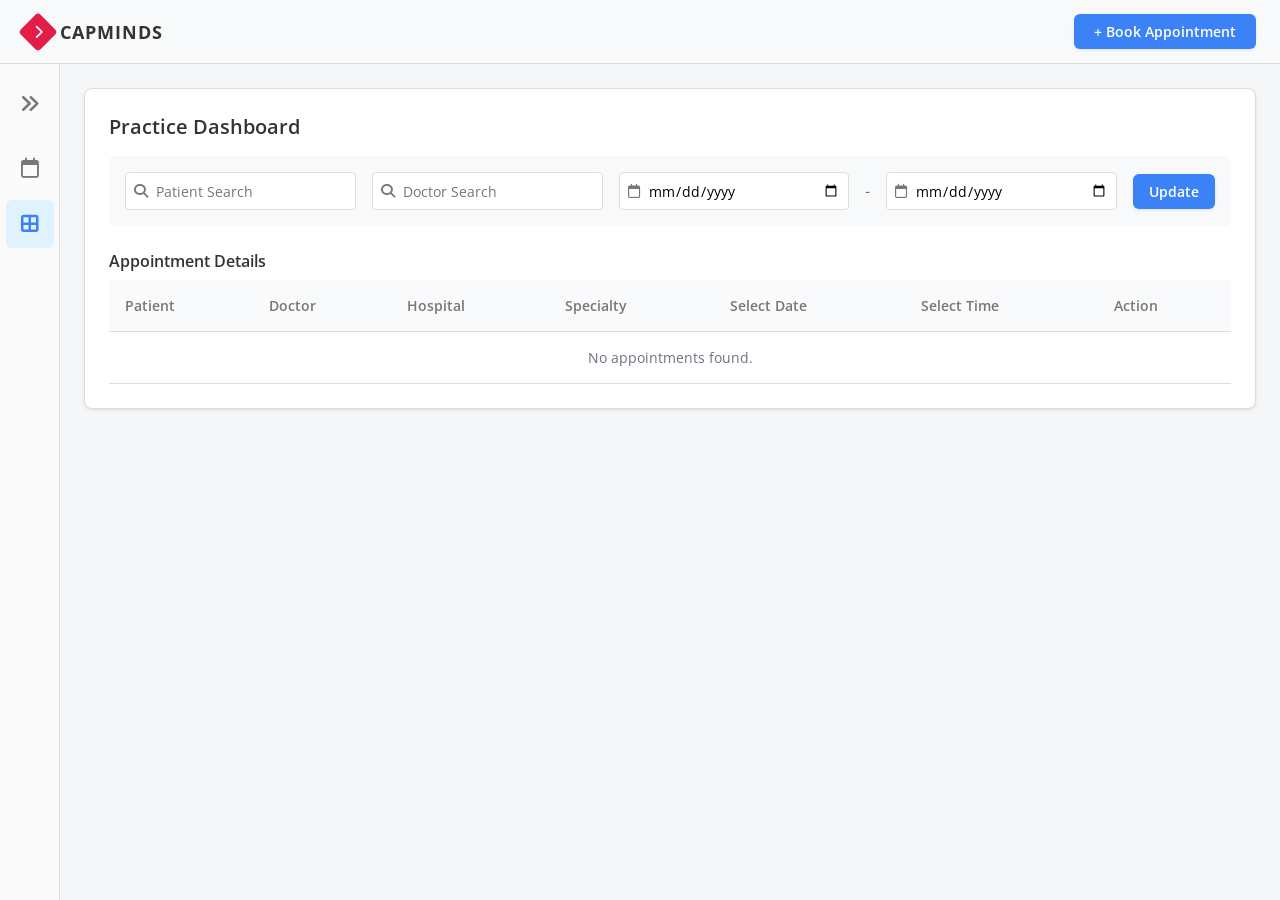
<file: index.html>
<!DOCTYPE html>
<html lang="en">
<head>
    <meta charset="UTF-8">
    <meta name="viewport" content="width=device-width, initial-scale=1.0">
    <title>Capminds Appointment Scheduling</title>
    
    <!-- Link to external CSS and Fonts -->
    <link rel="stylesheet" href="style.css">
    <link href="https://fonts.googleapis.com/css2?family=Open+Sans:wght@400;600;700&display=swap" rel="stylesheet">
    <link rel="stylesheet" href="https://cdnjs.cloudflare.com/ajax/libs/font-awesome/6.4.0/css/all.min.css">
</head>
<body>
    
    <div id="app">
        
        <!-- Top header area -->
        <header class="top-header">
            <div class="logo-area">
                <div class="logo-icon">
                    <i class="fa-solid fa-chevron-right"></i>
                </div>
                <span class="logo-text">CAPMINDS</span>
            </div>
            <button id="headerBookBtn" class="btn-primary">
                + Book Appointment
            </button>
        </header>

        <div class="main-container">
            
            <!-- Left Sidebar -->
            <aside class="sidebar" id="sidebar">
                <button id="toggleSidebar" class="sidebar-btn">
                    <i class="fa-solid fa-angles-right"></i>
                </button>
                
                <nav>
                    <button class="nav-btn" data-target="calendarView" title="Calendar">
                        <i class="fa-regular fa-calendar"></i>
                        <span class="nav-text">Calendar</span>
                    </button>
                    
                    <button class="nav-btn active" data-target="dashboardView" title="Dashboard">
                        <i class="fa-solid fa-border-all"></i>
                        <span class="nav-text">Dashboard</span>
                    </button>
                </nav>
            </aside>

            <!-- Main Content Box -->
            <main class="content-area">
                
                <!-- Dashboard Section -->
                <section id="dashboardView" class="view-section active">
                    <div class="card">
                        <h2 class="view-title">Practice Dashboard</h2>
                        
                        <!-- Top Filters -->
                        <div class="filter-bar">
                            <div class="filter-group">
                                <i class="fa-solid fa-magnifying-glass"></i>
                                <input type="text" id="searchPatient" placeholder="Patient Search">
                            </div>
                            
                            <div class="filter-group">
                                <i class="fa-solid fa-magnifying-glass"></i>
                                <input type="text" id="searchDoctor" placeholder="Doctor Search">
                            </div>
                            
                            <div class="filter-group">
                                <i class="fa-regular fa-calendar"></i>
                                <input type="date" id="filterStartDate" title="Start Date">
                            </div>
                            
                            <span class="filter-separator">-</span>
                            
                            <div class="filter-group">
                                <i class="fa-regular fa-calendar"></i>
                                <input type="date" id="filterEndDate" title="End Date">
                            </div>
                            
                            <button id="btnUpdateFilter" class="btn-primary" style="padding: 8px 16px;">Update</button>
                        </div>

                        <!-- Data Table -->
                        <div class="table-container">
                            <h3>Appointment Details</h3>
                            <table class="data-table">
                                <thead>
                                    <tr>
                                        <th>Patient</th>
                                        <th>Doctor</th>
                                        <th>Hospital</th>
                                        <th>Specialty</th>
                                        <th>Select Date</th>
                                        <th>Select Time</th>
                                        <th>Action</th>
                                    </tr>
                                </thead>
                                <tbody id="appointmentTableBody">
                                    <!-- rows are added using javascript -->
                                </tbody>
                            </table>
                        </div>
                    </div>
                </section>

                <!-- Calendar Section -->
                <section id="calendarView" class="view-section" style="display: none;">
                    <div class="card calendar-card">
                        
                        <div class="calendar-header">
                            <div></div>
                            <div class="calendar-controls">
                                <button id="calPrevBtn" class="btn-icon"><i class="fa-solid fa-chevron-left"></i></button>
                                <div class="cal-current-date">
                                    <i class="fa-regular fa-calendar"></i>
                                    <span id="calCurrentMonthYear"></span>
                                </div>
                                <button id="calNextBtn" class="btn-icon"><i class="fa-solid fa-chevron-right"></i></button>
                                <button id="calTodayBtn" class="btn-outline" style="padding: 4px 8px;">Today</button>
                                <select class="cal-view-select">
                                    <option value="month">Month</option>
                                    <option value="year">Year</option>
                                </select>
                            </div>
                        </div>

                        <div class="cal-doctor-selector">
                            <select id="calDoctorFilter" class="cal-doctor-select">
                                <option value="">All Doctors</option>
                                <option value="James Marry">James Marry</option>
                                <option value="Sarah Connor">Sarah Connor</option>
                                <option value="Albert Wesker">Albert Wesker</option>
                            </select>
                        </div>

                        <div class="calendar-grid">
                            <div class="cal-days-header">
                                <div><span class="long-day">SUNDAY</span><span class="short-day">SUN</span></div>
                                <div><span class="long-day">MONDAY</span><span class="short-day">MON</span></div>
                                <div><span class="long-day">TUESDAY</span><span class="short-day">TUE</span></div>
                                <div><span class="long-day">WEDNESDAY</span><span class="short-day">WED</span></div>
                                <div><span class="long-day">THURSDAY</span><span class="short-day">THU</span></div>
                                <div><span class="long-day">FRIDAY</span><span class="short-day">FRI</span></div>
                                <div><span class="long-day">SATURDAY</span><span class="short-day">SAT</span></div>
                            </div>
                            
                            <div class="cal-days-grid" id="calendarGridBody">
                                <!-- Calendar days load here from javascript -->
                            </div>
                        </div>
                        
                    </div>
                </section>

            </main>
        </div>

        <!-- Pop up Modal for Add/Edit -->
        <div id="appointmentModal" class="modal">
            <div class="modal-content">
                
                <div class="modal-header">
                    <h2>Schedule Appointment</h2>
                    <button id="closeModalBtn" class="close-btn"><i class="fa-solid fa-xmark"></i></button>
                </div>
                
                <div class="modal-body">
                    <form id="appointmentForm">
                        <input type="hidden" id="editAppointmentId">

                        <div class="form-grid">
                            
                            <!-- patient and doctor inputs -->
                            <div class="field-wrap">
                                <div class="field-inner">
                                    <i class="fa-solid fa-user-group field-icon"></i>
                                    <select id="fieldPatient" required>
                                        <option value="" disabled selected hidden>Patient Name</option>
                                        <option value="Henry James">Henry James</option>
                                        <option value="John Doe">John Doe</option>
                                        <option value="Jane Smith">Jane Smith</option>
                                    </select>
                                    <i class="fa-solid fa-chevron-down arr-icon"></i>
                                </div>
                            </div>
                            
                            <div class="field-wrap">
                                <div class="field-inner">
                                    <i class="fa-solid fa-user-doctor field-icon"></i>
                                    <select id="fieldDoctor" required>
                                        <option value="" disabled selected hidden>Doctor Name</option>
                                        <option value="James Marry">James Marry</option>
                                        <option value="Sarah Connor">Sarah Connor</option>
                                        <option value="Albert Wesker">Albert Wesker</option>
                                    </select>
                                    <i class="fa-solid fa-chevron-down arr-icon"></i>
                                </div>
                            </div>

                            <!-- hospital and specialty inputs -->
                            <div class="field-wrap">
                                <div class="field-inner">
                                    <i class="fa-solid fa-location-dot field-icon"></i>
                                    <select id="fieldHospital" required>
                                        <option value="" disabled selected hidden>Hospital Name</option>
                                        <option value="Salus Center (General Hospital)">Salus Center (General Hospital)</option>
                                        <option value="Ultracare (General Hospital)">Ultracare (General Hospital)</option>
                                    </select>
                                    <i class="fa-solid fa-chevron-down arr-icon"></i>
                                </div>
                            </div>
                            
                            <div class="field-wrap">
                                <div class="field-inner">
                                    <i class="fa-solid fa-user-tie field-icon"></i>
                                    <select id="fieldSpecialty" required>
                                        <option value="" disabled selected hidden>Specialty</option>
                                        <option value="Dermatology">Dermatology</option>
                                        <option value="Cardiology">Cardiology</option>
                                        <option value="Neurology">Neurology</option>
                                        <option value="General">General</option>
                                    </select>
                                    <i class="fa-solid fa-chevron-down arr-icon"></i>
                                </div>
                            </div>

                            <!-- date and time inputs -->
                            <div class="field-wrap">
                                <div class="field-inner">
                                    <i class="fa-regular fa-calendar field-icon"></i>
                                    <input type="text"
                                        onfocus="(this.type='date')"
                                        onblur="if(!this.value)this.type='text'"
                                        id="fieldDate"
                                        placeholder="Select Date"
                                        required>
                                </div>
                            </div>
                            
                            <div class="field-wrap">
                                <div class="field-inner">
                                    <i class="fa-regular fa-clock field-icon"></i>
                                    <input type="text"
                                        onfocus="(this.type='time')"
                                        onblur="if(!this.value)this.type='text'"
                                        id="fieldTime"
                                        placeholder="Select Time"
                                        required>
                                </div>
                            </div>

                            <!-- reason textarea -->
                            <div class="field-wrap full-col">
                                <label class="field-label" for="fieldReason">Reason</label>
                                <input type="text" id="fieldReason" class="reason-input" placeholder="">
                            </div>

                        </div>

                        <div class="modal-footer">
                            <button type="button" id="cancelModalBtn" class="mf-cancel">Cancel</button>
                            <button type="submit" id="saveModalBtn" class="mf-save">Save</button>
                        </div>
                    </form>
                </div>
            </div>
        </div>
        
    </div>

    <script src="script.js"></script>
</body>
</html>
</file>
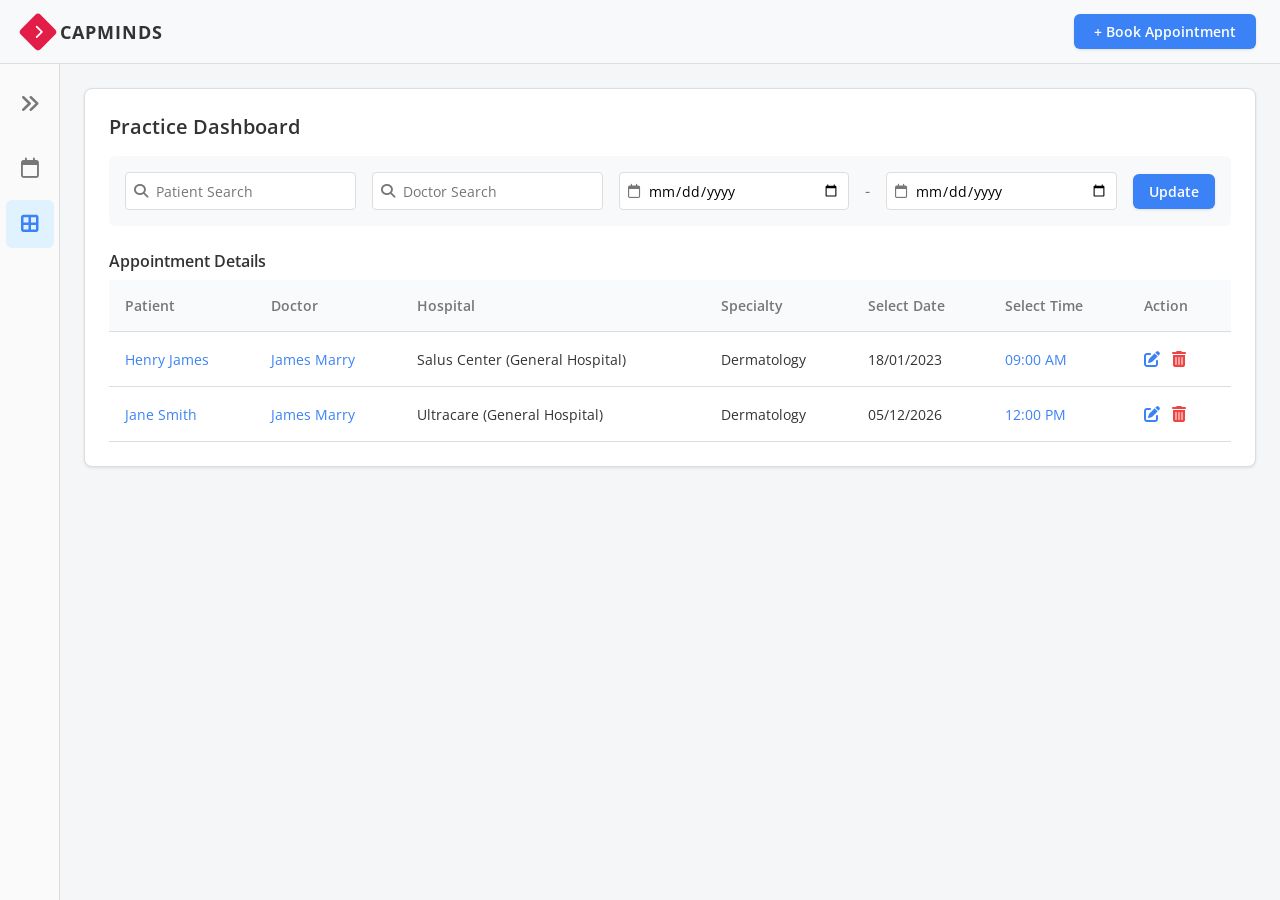
<file: capminds.html>
<!DOCTYPE html>
<html lang="en">
<head>
    <meta charset="UTF-8">
    <meta name="viewport" content="width=device-width, initial-scale=1.0">
    <title>Capminds Appointment Scheduling</title>
    
    <!-- Link to external CSS and Fonts -->
    <link rel="stylesheet" href="style.css">
    <link href="https://fonts.googleapis.com/css2?family=Open+Sans:wght@400;600;700&display=swap" rel="stylesheet">
    <link rel="stylesheet" href="https://cdnjs.cloudflare.com/ajax/libs/font-awesome/6.4.0/css/all.min.css">
</head>
<body>
    
    <div id="app">
        
        <!-- Top header area -->
        <header class="top-header">
            <div class="logo-area">
                <div class="logo-icon">
                    <i class="fa-solid fa-chevron-right"></i>
                </div>
                <span class="logo-text">CAPMINDS</span>
            </div>
            <button id="headerBookBtn" class="btn-primary">
                + Book Appointment
            </button>
        </header>

        <div class="main-container">
            
            <!-- Left Sidebar -->
            <aside class="sidebar" id="sidebar">
                <button id="toggleSidebar" class="sidebar-btn">
                    <i class="fa-solid fa-angles-right"></i>
                </button>
                
                <nav>
                    <button class="nav-btn" data-target="calendarView" title="Calendar">
                        <i class="fa-regular fa-calendar"></i>
                        <span class="nav-text">Calendar</span>
                    </button>
                    
                    <button class="nav-btn active" data-target="dashboardView" title="Dashboard">
                        <i class="fa-solid fa-border-all"></i>
                        <span class="nav-text">Dashboard</span>
                    </button>
                </nav>
            </aside>

            <!-- Main Content Box -->
            <main class="content-area">
                
                <!-- Dashboard Section -->
                <section id="dashboardView" class="view-section active">
                    <div class="card">
                        <h2 class="view-title">Practice Dashboard</h2>
                        
                        <!-- Top Filters -->
                        <div class="filter-bar">
                            <div class="filter-group">
                                <i class="fa-solid fa-magnifying-glass"></i>
                                <input type="text" id="searchPatient" placeholder="Patient Search">
                            </div>
                            
                            <div class="filter-group">
                                <i class="fa-solid fa-magnifying-glass"></i>
                                <input type="text" id="searchDoctor" placeholder="Doctor Search">
                            </div>
                            
                            <div class="filter-group">
                                <i class="fa-regular fa-calendar"></i>
                                <input type="date" id="filterStartDate" title="Start Date">
                            </div>
                            
                            <span class="filter-separator">-</span>
                            
                            <div class="filter-group">
                                <i class="fa-regular fa-calendar"></i>
                                <input type="date" id="filterEndDate" title="End Date">
                            </div>
                            
                            <button id="btnUpdateFilter" class="btn-primary" style="padding: 8px 16px;">Update</button>
                        </div>

                        <!-- Data Table -->
                        <div class="table-container">
                            <h3>Appointment Details</h3>
                            <table class="data-table">
                                <thead>
                                    <tr>
                                        <th>Patient</th>
                                        <th>Doctor</th>
                                        <th>Hospital</th>
                                        <th>Specialty</th>
                                        <th>Select Date</th>
                                        <th>Select Time</th>
                                        <th>Action</th>
                                    </tr>
                                </thead>
                                <tbody id="appointmentTableBody">
                                    <!-- rows are added using javascript -->
                                </tbody>
                            </table>
                        </div>
                    </div>
                </section>

                <!-- Calendar Section -->
                <section id="calendarView" class="view-section" style="display: none;">
                    <div class="card calendar-card">
                        
                        <div class="calendar-header">
                            <div></div>
                            <div class="calendar-controls">
                                <button id="calPrevBtn" class="btn-icon"><i class="fa-solid fa-chevron-left"></i></button>
                                <div class="cal-current-date">
                                    <i class="fa-regular fa-calendar"></i>
                                    <span id="calCurrentMonthYear"></span>
                                </div>
                                <button id="calNextBtn" class="btn-icon"><i class="fa-solid fa-chevron-right"></i></button>
                                <button id="calTodayBtn" class="btn-outline" style="padding: 4px 8px;">Today</button>
                                <select class="cal-view-select">
                                    <option value="month">Month</option>
                                    <option value="year">Year</option>
                                </select>
                            </div>
                        </div>

                        <div class="cal-doctor-selector">
                            <select id="calDoctorFilter" class="cal-doctor-select">
                                <option value="">All Doctors</option>
                                <option value="James Marry">James Marry</option>
                                <option value="Sarah Connor">Sarah Connor</option>
                                <option value="Albert Wesker">Albert Wesker</option>
                            </select>
                        </div>

                        <div class="calendar-grid">
                            <div class="cal-days-header">
                                <div>SUNDAY</div>
                                <div>MONDAY</div>
                                <div>TUESDAY</div>
                                <div>WEDNESDAY</div>
                                <div>THURSDAY</div>
                                <div>FRIDAY</div>
                                <div>SATURDAY</div>
                            </div>
                            
                            <div class="cal-days-grid" id="calendarGridBody">
                                <!-- Calendar days load here from javascript -->
                            </div>
                        </div>
                        
                    </div>
                </section>

            </main>
        </div>

        <!-- Pop up Modal for Add/Edit -->
        <div id="appointmentModal" class="modal">
            <div class="modal-content">
                
                <div class="modal-header">
                    <h2>Schedule Appointment</h2>
                    <button id="closeModalBtn" class="close-btn"><i class="fa-solid fa-xmark"></i></button>
                </div>
                
                <div class="modal-body">
                    <form id="appointmentForm">
                        <input type="hidden" id="editAppointmentId">

                        <div class="form-grid">
                            
                            <!-- patient and doctor inputs -->
                            <div class="field-wrap">
                                <div class="field-inner">
                                    <i class="fa-solid fa-user-group field-icon"></i>
                                    <select id="fieldPatient" required>
                                        <option value="" disabled selected hidden>Patient Name</option>
                                        <option value="Henry James">Henry James</option>
                                        <option value="John Doe">John Doe</option>
                                        <option value="Jane Smith">Jane Smith</option>
                                    </select>
                                    <i class="fa-solid fa-chevron-down arr-icon"></i>
                                </div>
                            </div>
                            
                            <div class="field-wrap">
                                <div class="field-inner">
                                    <i class="fa-solid fa-user-doctor field-icon"></i>
                                    <select id="fieldDoctor" required>
                                        <option value="" disabled selected hidden>Doctor Name</option>
                                        <option value="James Marry">James Marry</option>
                                        <option value="Sarah Connor">Sarah Connor</option>
                                        <option value="Albert Wesker">Albert Wesker</option>
                                    </select>
                                    <i class="fa-solid fa-chevron-down arr-icon"></i>
                                </div>
                            </div>

                            <!-- hospital and specialty inputs -->
                            <div class="field-wrap">
                                <div class="field-inner">
                                    <i class="fa-solid fa-location-dot field-icon"></i>
                                    <select id="fieldHospital" required>
                                        <option value="" disabled selected hidden>Hospital Name</option>
                                        <option value="Salus Center (General Hospital)">Salus Center (General Hospital)</option>
                                        <option value="Ultracare (General Hospital)">Ultracare (General Hospital)</option>
                                    </select>
                                    <i class="fa-solid fa-chevron-down arr-icon"></i>
                                </div>
                            </div>
                            
                            <div class="field-wrap">
                                <div class="field-inner">
                                    <i class="fa-solid fa-user-tie field-icon"></i>
                                    <select id="fieldSpecialty" required>
                                        <option value="" disabled selected hidden>Specialty</option>
                                        <option value="Dermatology">Dermatology</option>
                                        <option value="Cardiology">Cardiology</option>
                                        <option value="Neurology">Neurology</option>
                                        <option value="General">General</option>
                                    </select>
                                    <i class="fa-solid fa-chevron-down arr-icon"></i>
                                </div>
                            </div>

                            <!-- date and time inputs -->
                            <div class="field-wrap">
                                <div class="field-inner">
                                    <i class="fa-regular fa-calendar field-icon"></i>
                                    <input type="text"
                                        onfocus="(this.type='date')"
                                        onblur="if(!this.value)this.type='text'"
                                        id="fieldDate"
                                        placeholder="Select Date"
                                        required>
                                </div>
                            </div>
                            
                            <div class="field-wrap">
                                <div class="field-inner">
                                    <i class="fa-regular fa-clock field-icon"></i>
                                    <input type="text"
                                        onfocus="(this.type='time')"
                                        onblur="if(!this.value)this.type='text'"
                                        id="fieldTime"
                                        placeholder="Select Time"
                                        required>
                                </div>
                            </div>

                            <!-- reason textarea -->
                            <div class="field-wrap full-col">
                                <label class="field-label" for="fieldReason">Reason</label>
                                <input type="text" id="fieldReason" class="reason-input" placeholder="">
                            </div>

                        </div>

                        <div class="modal-footer">
                            <button type="button" id="cancelModalBtn" class="mf-cancel">Cancel</button>
                            <button type="submit" id="saveModalBtn" class="mf-save">Save</button>
                        </div>
                    </form>
                </div>
            </div>
        </div>
        
    </div>

    <script src="script.js"></script>
</body>
</html>
</file>
<file: style.css>
html, body {
    height: 100%;
}

* {
    margin: 0;
    padding: 0;
    box-sizing: border-box;
}

body {
    font-family: 'Open Sans', sans-serif;
    background-color: #f4f6f8;
    color: #333;
    overflow: hidden;
}

h1, h2, h3 { 
    font-weight: 600; 
}

h2 { 
    font-size: 20px; 
    color: #333; 
    margin-bottom: 16px; 
}

h3 { 
    font-size: 16px; 
    color: #333; 
    margin-bottom: 8px; 
}

button {
    cursor: pointer;
    border: none;
    outline: none;
    font-family: inherit;
    transition: all 0.3s;
}

.btn-primary {
    background: #3b82f6;
    color: white;
    padding: 8px 20px;
    border-radius: 6px;
    font-size: 14px;
    font-weight: 600;
    box-shadow: 0 1px 3px rgba(0,0,0,0.1);
}

.btn-primary:hover {
    background: #2563eb;
    transform: translateY(-1px);
    box-shadow: 0 3px 6px rgba(0,0,0,0.15);
}

.btn-outline {
    background: transparent;
    color: #3b82f6;
    border: 1px solid #3b82f6;
    padding: 8px 20px;
    border-radius: 6px;
    font-size: 14px;
    font-weight: 600;
}

.btn-outline:hover {
    background: #3b82f6;
    color: white;
}

.btn-icon {
    background: white;
    border: 1px solid #ddd;
    border-radius: 4px;
    width: 32px;
    height: 32px;
    display: flex;
    align-items: center;
    justify-content: center;
    color: #777;
}

.btn-icon:hover {
    color: #333;
    background: #f3f4f6;
    border-color: #ccc;
}

#app {
    display: flex;
    flex-direction: column;
    height: 100%;
}

.top-header {
    display: flex;
    justify-content: space-between;
    align-items: center;
    padding: 0 24px;
    height: 64px;
    background-color: #f8f9fa;
    border-bottom: 1px solid #ddd;
    z-index: 10;
}

.logo-area {
    display: flex;
    align-items: center;
    gap: 8px;
}

.logo-icon {
    background-color: #e11d48;
    color: white;
    width: 28px;
    height: 28px;
    display: flex;
    align-items: center;
    justify-content: center;
    border-radius: 4px;
    transform: rotate(45deg);
}

.logo-icon i {
    transform: rotate(-45deg);
    font-size: 14px;
}

.logo-text {
    font-weight: 700;
    font-size: 18px;
    letter-spacing: 1px;
}

.main-container {
    display: flex;
    flex: 1;
    overflow: hidden;
}

.sidebar {
    width: 60px;
    background: #fafafa;
    border-right: 1px solid #ddd;
    display: flex;
    flex-direction: column;
    align-items: center;
    padding: 16px 0;
    gap: 16px;
    transition: width 0.3s;
}

.sidebar-btn, .nav-btn {
    background: transparent;
    border: none;
    color: #777;
    font-size: 20px;
    width: 48px;
    height: 48px;
    border-radius: 6px;
    position: relative;
    display: flex;
    align-items: center;
    justify-content: center;
}

.sidebar nav {
    display: flex;
    flex-direction: column;
    gap: 8px;
    width: 100%;
    align-items: center;
}

.nav-btn:hover {
    background-color: #e5e7eb;
    color: #3b82f6;
}

.nav-btn.active {
    color: #3b82f6;
    background-color: #e0f2fe;
}

.nav-text {
    display: none;
    font-size: 14px;
    margin-left: 12px;
    font-weight: 600;
}

.sidebar.expanded {
    width: 180px;
}

.sidebar.expanded .sidebar-btn {
    align-self: flex-end;
    margin-right: 8px;
}

.sidebar.expanded .sidebar-btn i {
    transform: rotate(180deg);
}

.sidebar-btn i {
    transition: transform 0.3s ease;
}

.sidebar.expanded .nav-btn {
    width: 90%;
    justify-content: flex-start;
    padding-left: 20px;
    border-radius: 8px;
}

.sidebar.expanded .nav-text {
    display: block;
}

.nav-btn:not(.active)::after {
    content: attr(title);
    position: absolute;
    left: 100%;
    top: 50%;
    transform: translateY(-50%);
    background: #333;
    color: white;
    padding: 4px 8px;
    border-radius: 4px;
    font-size: 12px;
    white-space: nowrap;
    opacity: 0;
    pointer-events: none;
    transition: opacity 0.2s;
    margin-left: 10px;
    z-index: 100;
}

.sidebar:not(.expanded) .nav-btn:hover::after {
    opacity: 1;
}

.content-area {
    flex: 1;
    padding: 24px;
    overflow-y: auto;
}

.view-section {
    animation: fadeIn 0.3s ease-in-out;
}

@keyframes fadeIn {
    from { opacity: 0; transform: translateY(5px); }
    to { opacity: 1; transform: translateY(0); }
}

.card {
    background: #fff;
    border-radius: 8px;
    box-shadow: 0 1px 3px rgba(0,0,0,0.1);
    padding: 24px;
    border: 1px solid #ddd;
}

.filter-bar {
    display: flex;
    flex-wrap: wrap;
    gap: 16px;
    align-items: center;
    margin-bottom: 24px;
    background: #f8f9fa;
    padding: 16px;
    border-radius: 6px;
}

.filter-group {
    display: flex;
    align-items: center;
    background: white;
    border: 1px solid #ddd;
    border-radius: 4px;
    padding: 4px 8px;
    height: 38px;
    flex: 1;
    min-width: 150px;
}

.filter-group i {
    color: #777;
    margin-right: 8px;
    font-size: 14px;
}

.filter-group input {
    border: none;
    outline: none;
    width: 100%;
    font-family: inherit;
    font-size: 14px;
}

.filter-separator {
    color: #777;
}

.table-container {
    width: 100%;
    overflow-x: auto;
}

.data-table {
    width: 100%;
    border-collapse: collapse;
    font-size: 14px;
    text-align: left;
}

.data-table th, .data-table td {
    padding: 16px;
    border-bottom: 1px solid #ddd;
}

.data-table th {
    background-color: #f9fafc;
    color: #777;
    font-weight: 600;
}

.data-table tbody tr {
    transition: background-color 0.3s;
}

.data-table tbody tr:hover {
    background-color: #f3f4f6;
}

.text-blue {
    color: #3b82f6;
}

.action-btn {
    background: transparent;
    border: none;
    cursor: pointer;
    margin-right: 8px;
    font-size: 16px;
}

.action-btn.edit {
    color: #3b82f6;
}

.action-btn.delete {
    color: #ef4444;
}

.calendar-card {
    padding: 0;
}

.calendar-header {
    display: flex;
    justify-content: space-between;
    align-items: center;
    padding: 16px 24px;
    border-bottom: 1px solid #ddd;
}

.calendar-controls {
    display: flex;
    align-items: center;
    gap: 8px;
}

.cal-current-date {
    display: flex;
    align-items: center;
    gap: 8px;
    padding: 8px 16px;
    border: 1px solid #ddd;
    border-radius: 4px;
    font-weight: 600;
    font-size: 14px;
}

.cal-view-select {
    padding: 6px 8px;
    border: 1px solid #ddd;
    border-radius: 4px;
    outline: none;
    font-family: inherit;
    font-size: 14px;
}

.cal-doctor-selector {
    display: flex;
    justify-content: center;
    padding: 8px;
    border-bottom: 1px solid #ddd;
}

.cal-doctor-select {
    border: none;
    outline: none;
    color: #3b82f6;
    font-weight: 600;
    font-size: 14px;
    font-family: inherit;
    background: transparent;
    cursor: pointer;
    text-align: center;
    padding: 2px 8px;
}

.calendar-grid {
    display: flex;
    flex-direction: column;
}

.cal-days-header {
    display: grid;
    grid-template-columns: repeat(7, 1fr);
    text-align: center;
    font-size: 12px;
    font-weight: 600;
    color: #333;
    border-bottom: 1px solid #ddd;
    background-color: #f9fafc;
}

.cal-days-header div {
    padding: 12px 0;
    border-right: 1px solid #ddd;
}

.short-day {
    display: none;
}

.long-day {
    display: inline;
}

.cal-days-header div:last-child {
    border-right: none;
}

.cal-days-grid {
    display: grid;
    grid-template-columns: repeat(7, 1fr);
    grid-auto-rows: minmax(120px, auto);
}

.cal-cell {
    border-right: 1px solid #ddd;
    border-bottom: 1px solid #ddd;
    padding: 8px;
    display: flex;
    flex-direction: column;
    gap: 4px;
    background: #fff;
    transition: background-color 0.3s;
}

.cal-cell:nth-child(7n) {
    border-right: none;
}

.cal-cell:hover {
    background: #f9fafc;
}

.cal-date-number {
    font-size: 14px;
    text-align: center;
    margin-bottom: 4px;
    color: #333;
}

.cal-cell.other-month {
    background-color: #f3f4f6;
    color: #777;
}

.cal-cell.other-month .cal-date-number {
    color: #9ca3af;
}

.cal-event {
    background-color: #86efac;
    color: #166534;
    padding: 4px 8px;
    border-radius: 4px;
    font-size: 11px;
    display: flex;
    flex-direction: column;
    cursor: pointer;
    transition: transform 0.3s, box-shadow 0.3s;
}

.cal-event:hover {
    transform: translateY(-2px);
    box-shadow: 0 1px 2px rgba(0,0,0,0.1);
}

.event-details {
    display: flex;
    align-items: center;
    gap: 4px;
}

.event-actions {
    display: flex;
    justify-content: flex-end;
    align-items: center;
    gap: 5px;
    margin-top: 4px;
}

.event-actions i {
    cursor: pointer;
    font-size: 11px;
    padding: 2px 3px;
    border-radius: 3px;
}

.event-actions i:hover {
    transform: scale(1.2);
}

.cal-edit-btn {
    color: #2563eb;
}

.cal-info-btn {
    color: #6b7280;
}

.cal-del-btn {
    color: #ef4444;
}

.modal {
    display: none;
    position: fixed;
    top: 0; left: 0; right: 0; bottom: 0;
    background: rgba(0, 0, 0, 0.45);
    z-index: 1000;
    align-items: center;
    justify-content: center;
    opacity: 0;
    transition: opacity 0.25s;
}

.modal.show {
    display: flex;
    opacity: 1;
}

.modal-content {
    background: #fff;
    width: 90%;
    max-width: 600px;
    border-radius: 6px;
    box-shadow: 0 2px 10px rgba(0, 0, 0, 0.1);
    overflow: hidden;
}

.modal-header {
    display: flex;
    align-items: center;
    justify-content: space-between;
    padding: 14px 20px;
    border-bottom: 1px solid #eee;
}

.modal-header h2 {
    margin: 0;
    font-size: 16px;
    color: #333;
}

.close-btn {
    background: none;
    border: none;
    cursor: pointer;
    color: #9ca3af;
    font-size: 16px;
}

.close-btn:hover {
    color: #333;
}

.modal-body {
    padding: 18px 20px;
}

.form-grid {
    display: grid;
    grid-template-columns: 1fr 1fr;
    gap: 14px;
}

.field-wrap {
    display: flex;
    flex-direction: column;
}

.field-wrap.full-col {
    grid-column: 1 / span 2;
}

.field-inner {
    display: flex;
    align-items: center;
    border: 1px solid #ddd;
    border-radius: 4px;
    padding: 0 10px;
    height: 38px;
    background: #fff;
}

.field-inner:focus-within {
    border-color: #3b82f6;
    box-shadow: 0 0 0 2px rgba(59,130,246,0.15);
}

.field-icon {
    color: #777;
    font-size: 14px;
    margin-right: 8px;
}

.arr-icon {
    color: #777;
    font-size: 10px;
    margin-left: 6px;
}

.field-inner select, .field-inner input {
    flex: 1;
    border: none;
    outline: none;
    background: transparent;
    font-family: inherit;
    font-size: 13px;
    color: #333;
    height: 100%;
}

.field-inner select {
    appearance: none;
    -webkit-appearance: none;
    cursor: pointer;
}

.field-label {
    display: block;
    font-size: 13px;
    color: #333;
    margin-bottom: 6px;
    font-weight: 500;
}

.reason-input {
    width: 100%;
    border: 1px solid #ddd;
    border-radius: 4px;
    padding: 8px 10px;
    font-family: inherit;
    font-size: 13px;
    color: #333;
    outline: none;
}

.reason-input:focus {
    border-color: #3b82f6;
    box-shadow: 0 0 0 2px rgba(59,130,246,0.15);
}

.modal-footer {
    display: flex;
    justify-content: flex-end;
    gap: 10px;
    padding-top: 15px;
}

.mf-cancel {
    background: #f3f4f6;
    color: #333;
    border: 1px solid #ccc;
    border-radius: 4px;
    padding: 7px 20px;
    cursor: pointer;
}

.mf-cancel:hover {
    background: #e5e7eb;
}

.mf-save {
    background: #3b82f6;
    color: white;
    border: none;
    border-radius: 4px;
    padding: 7px 22px;
    cursor: pointer;
}

.mf-save:hover {
    background: #2563eb;
}

@media (max-width: 768px) {
    body {
        overflow: auto;
    }

    #app {
        height: auto;
        min-height: 100vh;
    }

    .top-header {
        padding: 0 16px;
        height: 56px;
    }

    .logo-text {
        font-size: 16px;
    }

    .btn-primary {
        padding: 7px 14px;
        font-size: 13px;
    }

    .main-container {
        overflow: visible;
    }

    .sidebar {
        width: 56px;
        padding: 12px 0;
    }

    .sidebar.expanded {
        width: 170px;
        position: absolute;
        top: 56px;
        left: 0;
        height: calc(100vh - 56px);
        z-index: 50;
        box-shadow: 4px 0 12px rgba(0, 0, 0, 0.12);
        background: #fafafa;
    }

    .content-area {
        padding: 16px;
        overflow-y: auto;
    }

    .card {
        padding: 16px;
    }

    .filter-bar {
        flex-direction: column;
        align-items: stretch;
        gap: 10px;
        padding: 12px;
    }

    .filter-group {
        min-width: 100%;
        width: 100%;
    }

    .filter-separator {
        display: none;
    }

    .table-container {
        overflow-x: auto;
        -webkit-overflow-scrolling: touch;
    }

    .data-table {
        min-width: 560px;
    }

    .data-table th,
    .data-table td {
        padding: 10px 12px;
        white-space: nowrap;
    }

    .calendar-header {
        flex-direction: column;
        align-items: flex-start;
        gap: 10px;
        padding: 12px 16px;
    }

    .calendar-controls {
        flex-wrap: wrap;
        gap: 6px;
    }

    .cal-days-header div {
        font-size: 10px;
        padding: 8px 2px;
        word-break: break-all;
    }

    .short-day {
        display: inline;
    }

    .long-day {
        display: none;
    }

    .cal-days-grid {
        grid-auto-rows: minmax(80px, auto);
    }

    .cal-cell {
        padding: 4px;
    }

    .cal-date-number {
        font-size: 12px;
    }

    .cal-event {
        font-size: 10px;
        padding: 3px 4px;
    }

    .modal-content {
        width: 95%;
        max-width: 95%;
        margin: 20px auto;
    }

    .form-grid {
        grid-template-columns: 1fr 1fr;
        gap: 12px;
    }
}

@media (max-width: 480px) {
    body {
        overflow: auto;
    }

    .top-header {
        padding: 0 12px;
        height: 52px;
    }

    .logo-text {
        font-size: 14px;
    }

    .btn-primary {
        padding: 6px 10px;
        font-size: 12px;
    }

    .sidebar {
        width: 48px;
        padding: 10px 0;
        gap: 10px;
    }

    .sidebar-btn,
    .nav-btn {
        width: 40px;
        height: 40px;
        font-size: 16px;
    }

    .sidebar.expanded {
        width: 160px;
        position: fixed;
        top: 52px;
        left: 0;
        height: calc(100vh - 52px);
        z-index: 100;
        box-shadow: 4px 0 16px rgba(0, 0, 0, 0.15);
    }

    .content-area {
        padding: 12px;
    }

    .card {
        padding: 12px;
        border-radius: 6px;
    }

    h2 {
        font-size: 16px;
        margin-bottom: 12px;
    }

    h3 {
        font-size: 14px;
    }

    .filter-bar {
        flex-direction: column;
        align-items: stretch;
        gap: 8px;
        padding: 10px;
    }

    .filter-group {
        min-width: 100%;
        width: 100%;
    }

    .filter-separator {
        display: none;
    }

    .table-container {
        overflow-x: auto;
        -webkit-overflow-scrolling: touch;
    }

    .data-table {
        min-width: 500px;
        font-size: 12px;
    }

    .data-table th,
    .data-table td {
        padding: 8px 10px;
        white-space: nowrap;
    }

    .calendar-header {
        flex-direction: column;
        align-items: flex-start;
        gap: 8px;
        padding: 10px 12px;
    }

    .calendar-controls {
        flex-wrap: wrap;
        gap: 6px;
        width: 100%;
    }

    .cal-current-date {
        font-size: 12px;
        padding: 6px 10px;
    }

    .cal-days-header div {
        font-size: 9px;
        padding: 6px 0;
        word-break: break-all;
        text-align: center;
    }

    .cal-days-grid {
        grid-auto-rows: minmax(55px, auto);
    }

    .cal-cell {
        padding: 3px;
        gap: 2px;
    }

    .cal-date-number {
        font-size: 11px;
        margin-bottom: 2px;
    }

    .cal-event {
        font-size: 9px;
        padding: 2px 3px;
    }

    .event-actions i {
        font-size: 10px;
    }

    .modal-content {
        width: 100%;
        max-width: 100%;
        margin: 0;
        border-radius: 12px 12px 0 0;
        position: fixed;
        bottom: 0;
        left: 0;
        right: 0;
    }

    .modal {
        align-items: flex-end;
    }

    .modal-header {
        padding: 12px 16px;
    }

    .modal-body {
        padding: 14px 16px;
        max-height: 70vh;
        overflow-y: auto;
    }

    .form-grid {
        grid-template-columns: 1fr;
        gap: 10px;
    }

    .field-wrap.full-col {
        grid-column: 1 / span 1;
    }

    .modal-footer {
        padding-top: 12px;
    }

    .mf-cancel,
    .mf-save {
        padding: 8px 16px;
        font-size: 13px;
        flex: 1;
        text-align: center;
    }
}
</file>
